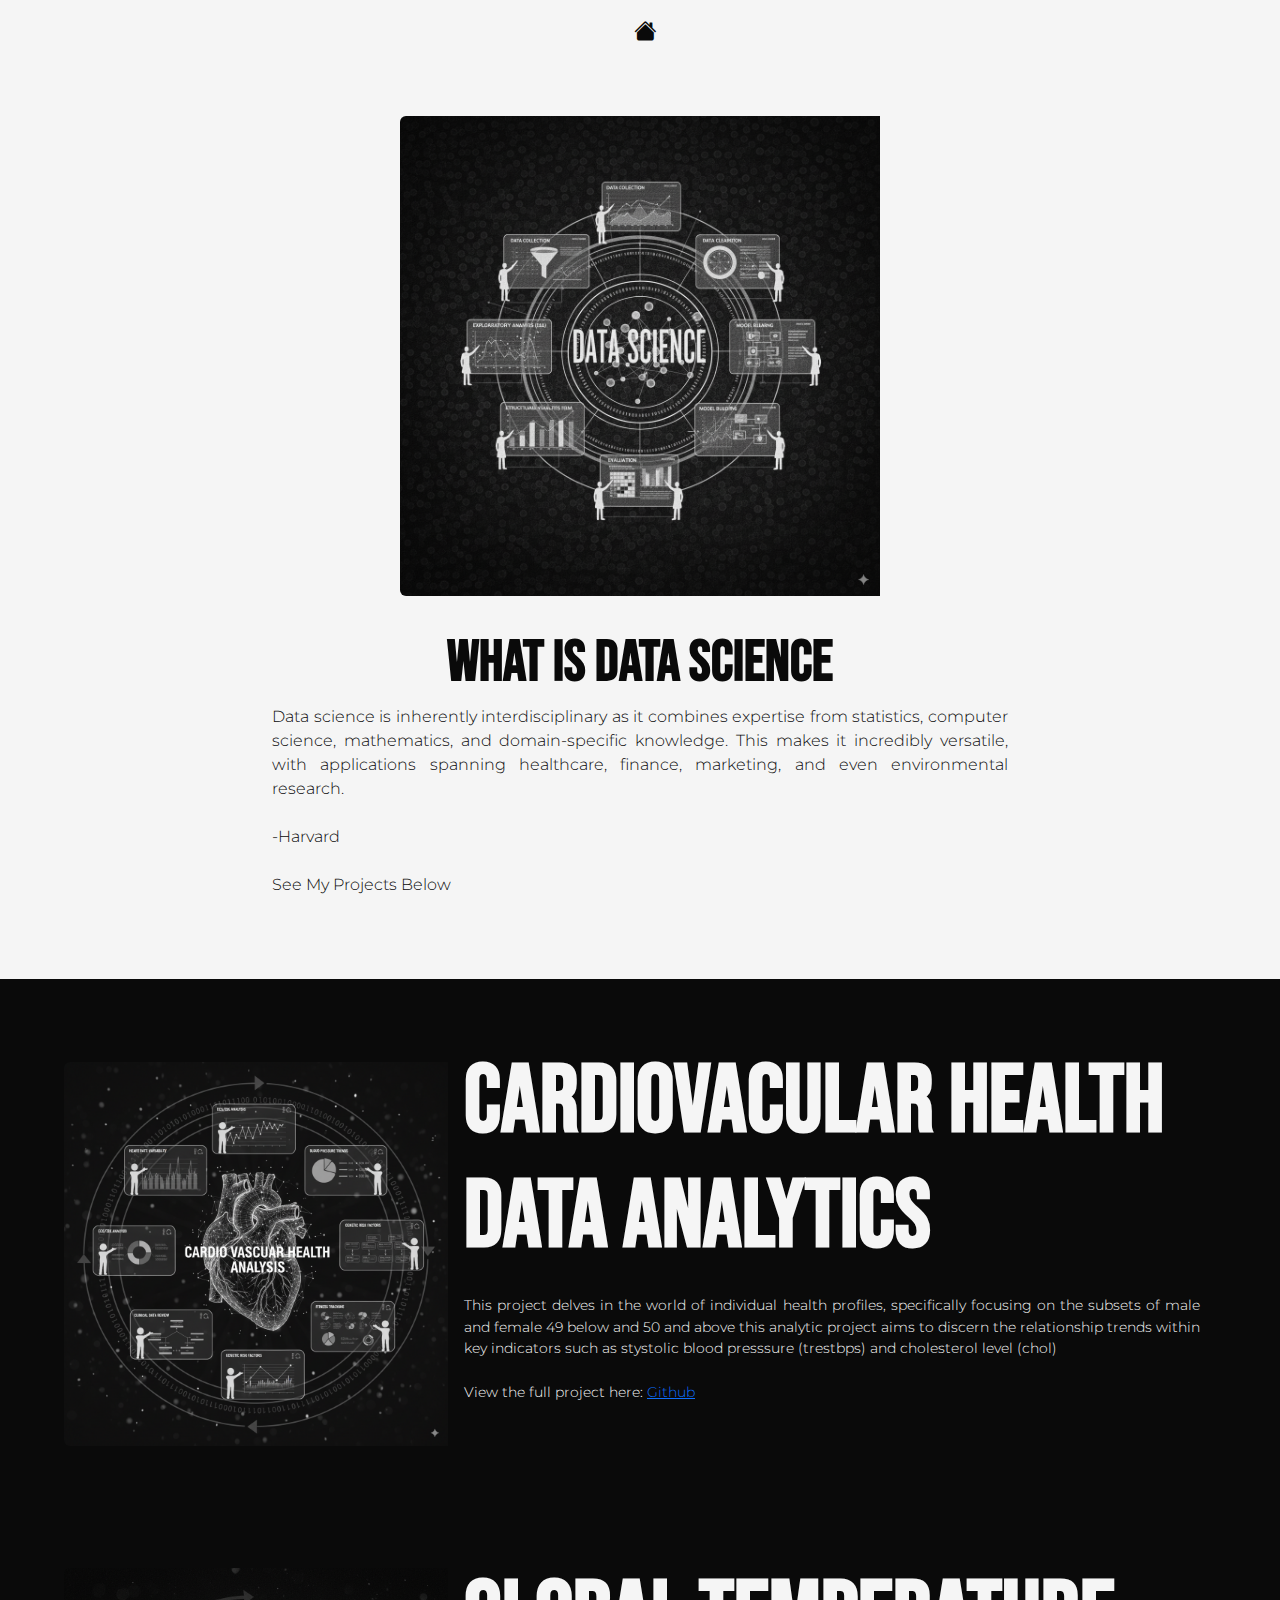
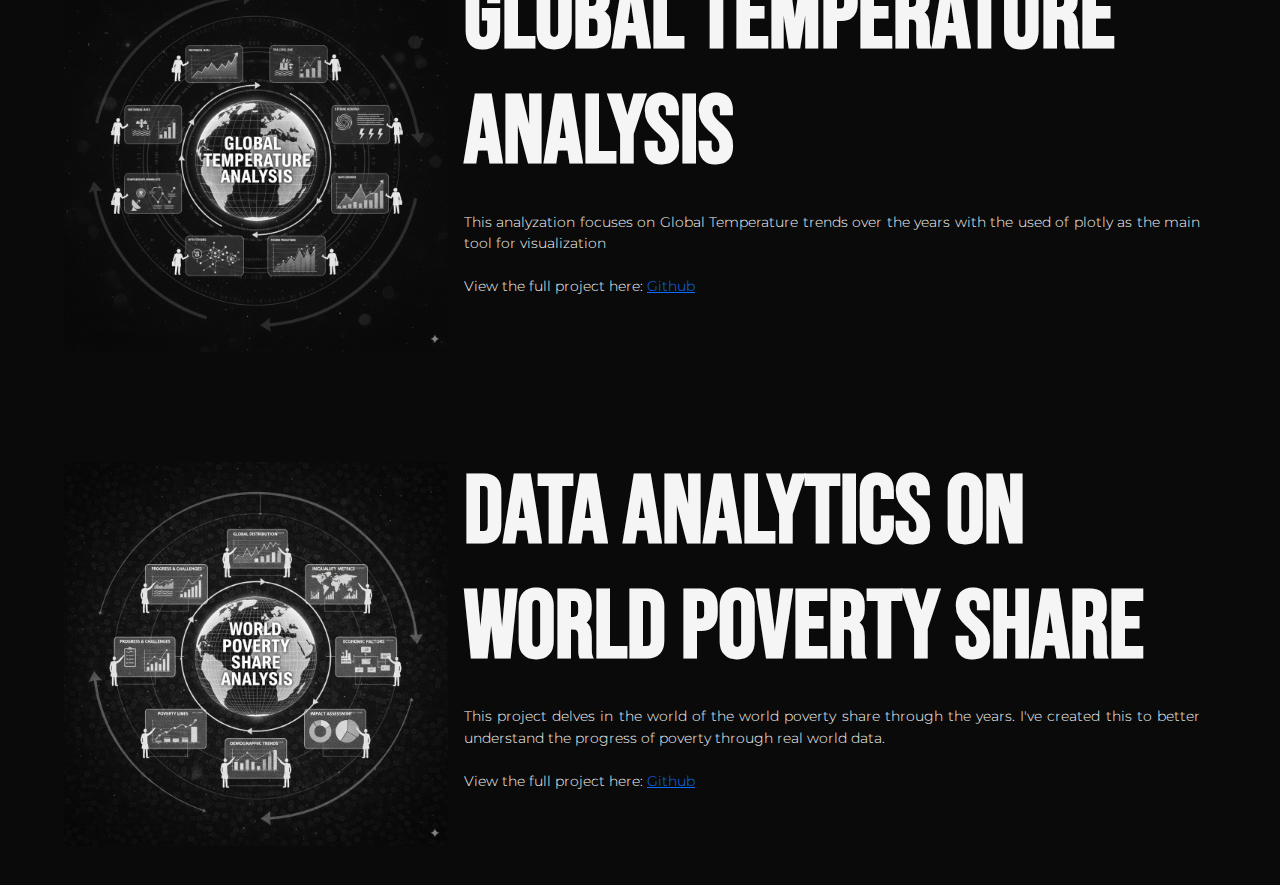
<file: datascience.html>
<!doctype html>
<html lang="en">
  <head>
    <!-- Required meta tags -->
    <meta charset="utf-8">
    <meta name="viewport" content="width=device-width, initial-scale=1">

    <!-- Bootstrap CSS -->
    <link href="https://cdn.jsdelivr.net/npm/bootstrap@5.3.3/dist/css/bootstrap.min.css" rel="stylesheet">
    <link rel="stylesheet" href="https://cdn.jsdelivr.net/npm/bootstrap-icons@1.11.3/font/bootstrap-icons.css">
    <link rel="stylesheet" href="style.css">
    <link href="https://fonts.googleapis.com/css2?family=Bebas+Neue&display=swap" rel="stylesheet">
    <link href="https://fonts.googleapis.com/css2?family=Montserrat:wght@400;500;600;700&display=swap" rel="stylesheet">
    <link href="https://fonts.googleapis.com/css2?family=Roboto:wght@400;500;700&display=swap" rel="stylesheet">
    <link href="https://fonts.googleapis.com/css2?family=Material+Symbols+Outlined" rel="stylesheet">
    <link rel="stylesheet" href="https://cdn.jsdelivr.net/npm/bootstrap-icons@1.13.1/font/bootstrap-icons.min.css">
    <title>Hello, world!</title>
  </head>

<body>
 <div class="scroll-container">
    <section id="Header-Section" class="Header-Section">
      <!-- <div class="robot-bg"></div> -->
      <nav class="navbar navbar-expand-lg bg-transparent navbar-light">
        <div class="container-fluid">

            <!-- Toggler Button -->
            <button class="navbar-toggler" type="button" data-bs-toggle="collapse" data-bs-target="#navbarNav"
              aria-controls="navbarNav" aria-expanded="false" aria-label="Toggle navigation">
              <span class="navbar-toggler-icon"></span>
            </button>

          <div class="collapse navbar-collapse" id="navbarNav">
            <ul class="navbar-nav mx-auto">
              <li class="nav-item">
                <a class="nav-link active" aria-current="page" href="index.html#machine-learning"><i class="bi bi-house-fill"></i></a>
              </li>
            </ul>
          </div>
        </div>
      </nav>

<!--Intro Card-->
<section id="Project-Intro-Card" class="Project-Intro-Section fade-section">
  <div class="card mb-3 Project-Intro-Card bg-transparent border-0 mx-auto">
    <div class="row g-0 flex-column">
      <!-- Left: Image -->
      <div class="col-lg-5 col-md-4 col-12 text-center mb-3">
        <img src="./images/Data Science v2.png" class="img-fluid Project-Intro-Card-Image rounded-start" alt="Card Image">
      </div>

      <!-- Right: Text -->
      <div class="col-md-8 col-12">
        <div class="card-body text-center text-md-start">
          <h5 class="card-title text-sm-center">What Is Data Science</h5>
          <p class="card-text">
          Data science is inherently interdisciplinary as it combines expertise from statistics, 
          computer science, mathematics, and domain-specific knowledge. This makes it incredibly versatile, 
          with applications spanning healthcare, finance, marketing, and even environmental research.
          <br><br>
          -Harvard
          <br><br>
          See My Projects Below
          </p>
        </div>
      </div>
    </div>
  </div>
</section>


<section id="Cardio-Vascular-Health-Data-Analytics" class="Machine-Learning-Section fade-section" style="background-color: #0a0a0a;">
  <div class="card mb-3 Machine-Learning-Card bg-transparent border-0 mx-auto">
    <div class="row g-0 flex-column flex-md-row ">
      <!-- Left: Image -->
      <div class="col-md-4 col-12 text-center mb-3 mb-md-0">
        <img src="./images/Cardio Vascular Health Analytics.png" class="img-fluid Machine-Learning-Image rounded-start" alt="Card Image">
      </div>

      <!-- Right: Text -->
      <div class="col-md-8 col-12">
        <div class="card-body text-center text-md-start">
          <h5 class="card-title title-white text-sm-start">Cardiovacular Health Data Analytics</h5>
          <p class="card-text text-is-white">
          This project delves in the world of individual health profiles, specifically focusing on the subsets of male and 
          female 49 below and 50 and above this analytic project aims to discern the relationship trends within key indicators 
          such as stystolic blood presssure (trestbps) and cholesterol level (chol)
          <br><br>
          View the full project here: <a href="https://github.com/Limondeeplearning/Cardiovacular-Health-Data-Analytics/blob/main/Heart_Disease.ipynb">Github</a>
          </p>
        </div>
      </div>
    </div>
  </div>
</section>

<section id="Global-Temperature-Analysis" class="Machine-Learning-Section fade-section" style="background-color: #0a0a0a;">
  <div class="card mb-3 Machine-Learning-Card bg-transparent border-0 mx-auto">
    <div class="row g-0 flex-column flex-md-row ">
      <!-- Left: Image -->
      <div class="col-md-4 col-12 text-center mb-3 mb-md-0">
        <img src="./images/Global Temperature Analysis.png" class="img-fluid Machine-Learning-Image rounded-start" alt="Card Image">
      </div>

      <!-- Right: Text -->
      <div class="col-md-8 col-12">
        <div class="card-body text-center text-md-start">
          <h5 class="card-title title-white text-sm-start">Global Temperature Analysis</h5>
          <p class="card-text text-is-white">
            This analyzation focuses on Global Temperature trends over the years with the used of plotly as the main tool for visualization
          <br><br>
          View the full project here: <a href="https://github.com/Limondeeplearning/Global-Temperature-Analysis/blob/main/GlobalTempAnalytics.ipynb">Github</a>
          </p>
        </div>
      </div>
    </div>
  </div>
</section>


<section id="World-Poverty-Share" class="Machine-Learning-Section fade-section" style="background-color: #0a0a0a;">
  <div class="card mb-3 Machine-Learning-Card bg-transparent border-0 mx-auto">
    <div class="row g-0 flex-column flex-md-row ">
      <!-- Left: Image -->
      <div class="col-md-4 col-12 text-center mb-3 mb-md-0">
        <img src="./images/World Poverty Share Analysis.png" class="img-fluid Machine-Learning-Image rounded-start" alt="Card Image">
      </div>

      <!-- Right: Text -->
      <div class="col-md-8 col-12">
        <div class="card-body text-center text-md-start">
          <h5 class="card-title title-white text-sm-start">Data Analytics on World Poverty Share</h5>
          <p class="card-text text-is-white">
          This project delves in the world of the world poverty share through the years. I've created this to better 
          understand the progress of poverty through real world data.
          <br><br>
          View the full project here: <a href="https://github.com/Limondeeplearning/Data-Analytics-on-World-Poverty-Share/blob/main/poverty-share-on-less-than-30-per-day.ipynb">Github</a>
          </p>
        </div>
      </div>
    </div>
  </div>
</section>
</div>

 <!-- Option 1: Bootstrap Bundle with Popper -->
<script src="https://cdn.jsdelivr.net/npm/bootstrap@5.3.3/dist/js/bootstrap.bundle.min.js"></script>
</body>
</html>
</file>
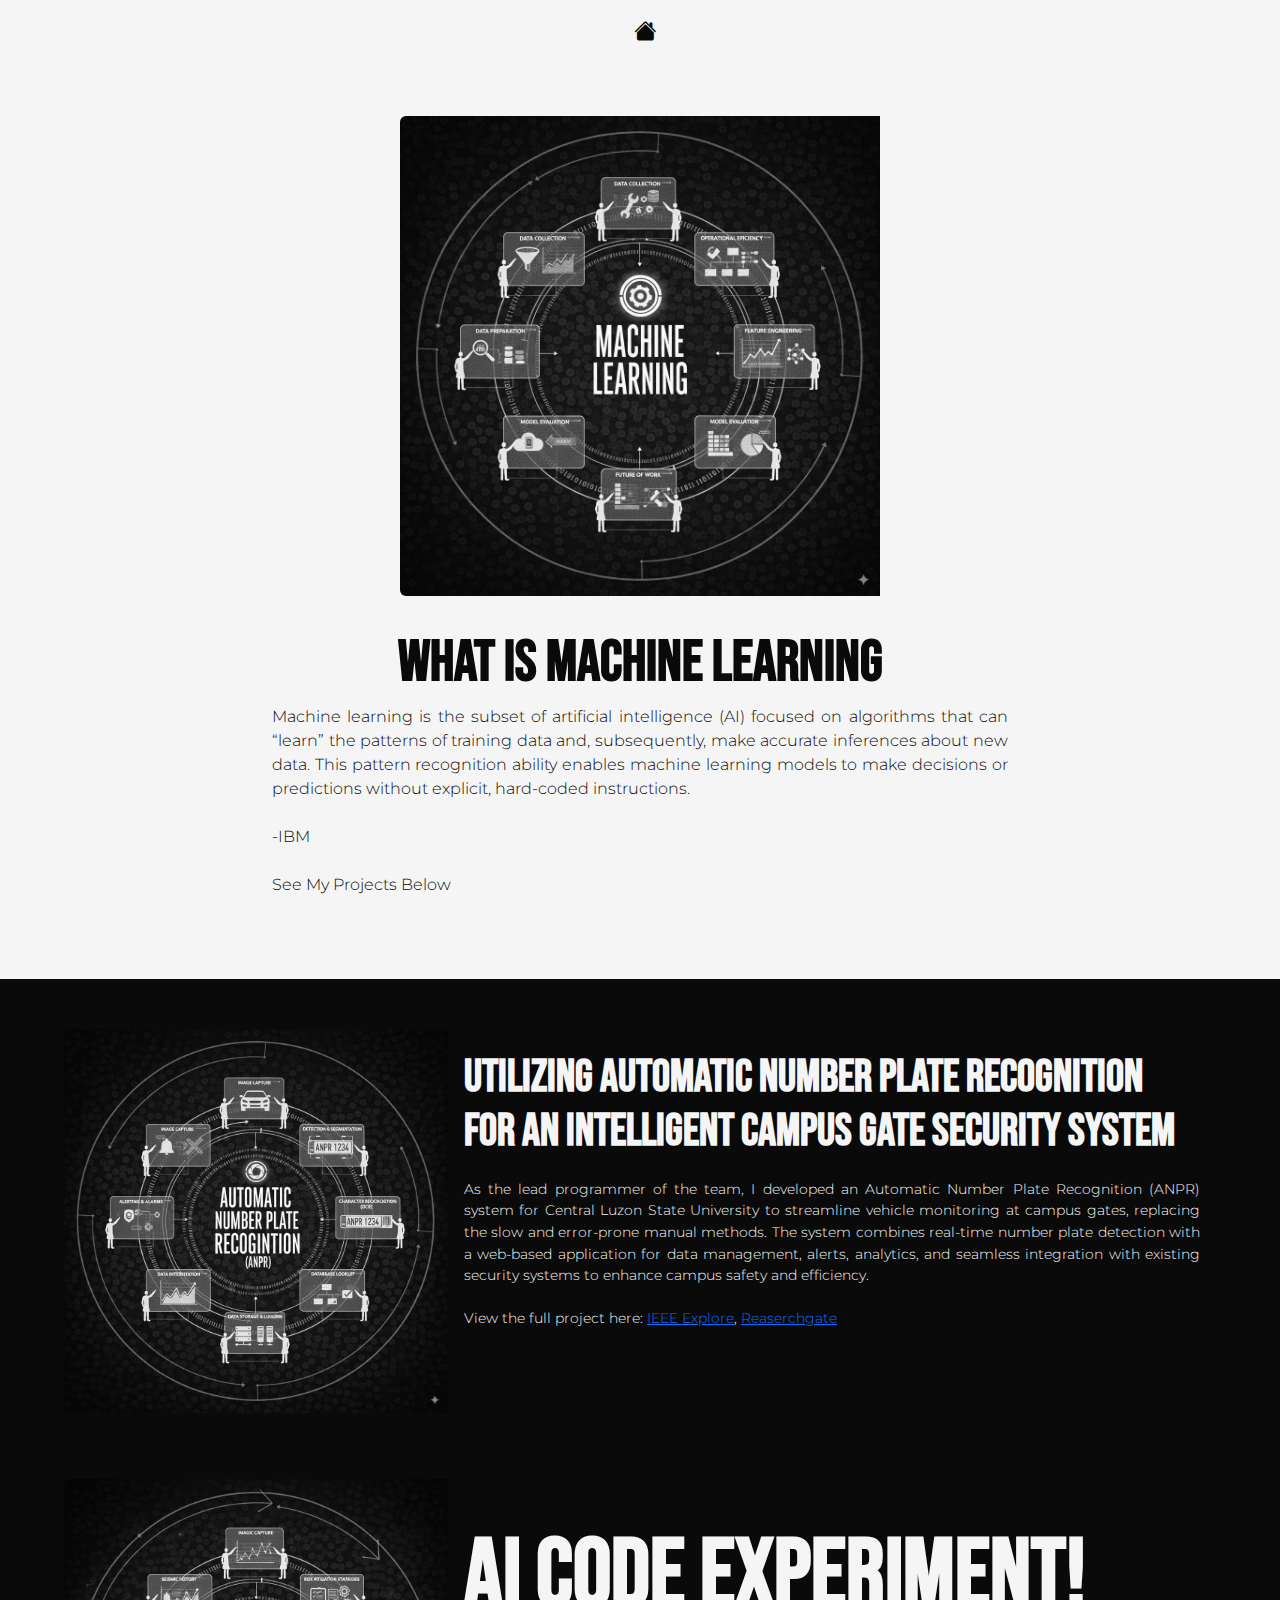
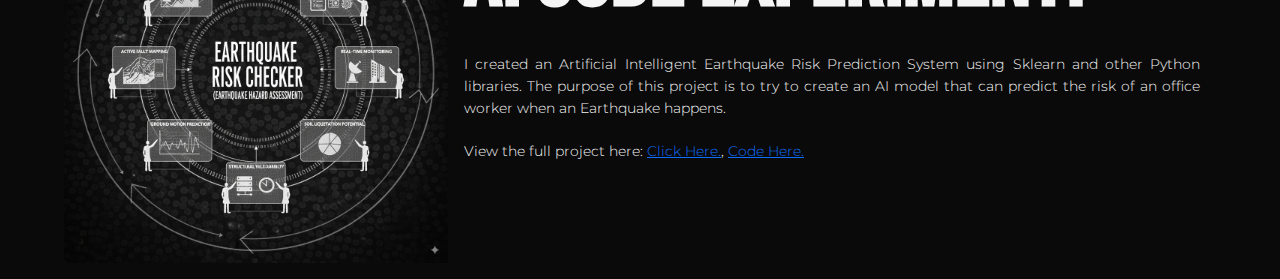
<file: machinelearning.html>
<!doctype html>
<html lang="en">
  <head>
    <!-- Required meta tags -->
    <meta charset="utf-8">
    <meta name="viewport" content="width=device-width, initial-scale=1">

    <!-- Bootstrap CSS -->
    <link href="https://cdn.jsdelivr.net/npm/bootstrap@5.3.3/dist/css/bootstrap.min.css" rel="stylesheet">
    <link rel="stylesheet" href="https://cdn.jsdelivr.net/npm/bootstrap-icons@1.11.3/font/bootstrap-icons.css">
    <link rel="stylesheet" href="style.css">
    <link href="https://fonts.googleapis.com/css2?family=Bebas+Neue&display=swap" rel="stylesheet">
    <link href="https://fonts.googleapis.com/css2?family=Montserrat:wght@400;500;600;700&display=swap" rel="stylesheet">
    <link href="https://fonts.googleapis.com/css2?family=Roboto:wght@400;500;700&display=swap" rel="stylesheet">
    <link href="https://fonts.googleapis.com/css2?family=Material+Symbols+Outlined" rel="stylesheet">
    <link rel="stylesheet" href="https://cdn.jsdelivr.net/npm/bootstrap-icons@1.13.1/font/bootstrap-icons.min.css">
    <title>Hello, world!</title>
  </head>

<body>
 <div class="scroll-container">
    <section id="Header-Section" class="Header-Section">
      <!-- <div class="robot-bg"></div> -->
      <nav class="navbar navbar-expand-lg bg-transparent navbar-light">
        <div class="container-fluid">

            <!-- Toggler Button -->
            <button class="navbar-toggler" type="button" data-bs-toggle="collapse" data-bs-target="#navbarNav"
              aria-controls="navbarNav" aria-expanded="false" aria-label="Toggle navigation">
              <span class="navbar-toggler-icon"></span>
            </button>

          <div class="collapse navbar-collapse" id="navbarNav">
            <ul class="navbar-nav me-auto mx-auto">
              <li class="nav-item">
                <a class="nav-link active" aria-current="page" href="index.html#machine-learning"><i class="bi bi-house-fill"></i></a>
              </li>
            </ul>
          </div>
        </div>
      </nav>

<!--Intro Card-->
<section id="Project-Intro-Card" class="Project-Intro-Section fade-section">
  <div class="card mb-3 Project-Intro-Card bg-transparent border-0 mx-auto">
    <div class="row g-0 flex-column">
      <!-- Left: Image -->
      <div class="col-lg-5 col-md-4 col-12 text-center mb-3">
        <img src="./images/Machine Learning v3.png" class="img-fluid Project-Intro-Card-Image rounded-start" alt="Card Image">
      </div>

      <!-- Right: Text -->
      <div class="col-md-8 col-12">
        <div class="card-body text-center text-md-start">
          <h5 class="card-title text-sm-center">What Is Machine Learning</h5>
          <p class="card-text">
          Machine learning is the subset of artificial intelligence (AI) focused on algorithms that can “learn” the 
          patterns of training data and, subsequently, make accurate inferences about new data. This pattern recognition 
          ability enables machine learning models to make decisions or predictions without explicit, hard-coded instructions.
          <br><br>
          -IBM
          <br><br>
          See My Projects Below
          </p>
        </div>
      </div>
    </div>
  </div>
</section>

<section id="Automatic-Number-Plate" class="Machine-Learning-Section fade-section" style="background-color: #0a0a0a;">
  <div class="card mb-3 Machine-Learning-Card bg-transparent border-0 mx-auto">
    <div class="row g-0 flex-column flex-md-row ">
      <!-- Left: Image -->
      <div class="col-md-4 col-12 text-center mb-3 mb-md-0">
        <img src="./images/Automatic Number Plate Recognition.png" class="img-fluid Machine-Learning-Image rounded-start" alt="Card Image">
      </div>

      <!-- Right: Text -->
      <div class="col-md-8 col-12">
        <div class="card-body text-center text-md-start">
          <h5 class="card-title title-white-long text-sm-start">Utilizing Automatic Number Plate Recognition for an
             Intelligent Campus Gate Security System</h5>
          <p class="card-text text-is-white">
          As the lead programmer of the team, I developed an Automatic Number Plate Recognition (ANPR) system for Central Luzon State University to 
          streamline vehicle monitoring at campus gates, replacing the slow and error-prone manual methods. 
          The system combines real-time number plate detection with a web-based application for data management, 
          alerts, analytics, and seamless integration with existing security systems to enhance campus safety and efficiency.
          <br><br>
          View the full project here: <a href="https://ieeexplore.ieee.org/abstract/document/10667725">IEEE Explore</a>,
          <a href="https://www.researchgate.net/publication/384003555_Utilizing_Automatic_Number_Plate_Recognition_for_an_Intelligent_Campus_Gate_Security_System">Reaserchgate</a> 
          </p>
        </div>
      </div>
    </div>
  </div>
</section>

<section id="AI Experiment" class="Machine-Learning-Section fade-section" style="background-color: #0a0a0a;">
  <div class="card mb-3 Machine-Learning-Card bg-transparent border-0 mx-auto">
    <div class="row g-0 flex-column flex-md-row ">
      <!-- Left: Image -->
      <div class="col-md-4 col-12 text-center mb-3 mb-md-0">
        <img src="./images/Earthquake Risk Checker.png" class="img-fluid Machine-Learning-Image rounded-start" alt="Card Image">
      </div>

      <!-- Right: Text -->
      <div class="col-md-8 col-12">
        <div class="card-body text-center text-md-start">
          <h5 class="card-title title-white  text-sm-start">AI Code Experiment!</h5>
          <p class="card-text text-is-white">
          I created an Artificial Intelligent Earthquake Risk Prediction System using Sklearn and other Python libraries.
          The purpose of this project is to try to create an AI model that can predict the risk of an office worker when an Earthquake happens.
          <br><br>
          View the full project here: <a href="https://www.facebook.com/share/v/1JWGz861XY/">Click Here.</a>, <a href="https://github.com/Limondeeplearning/Earth_Risk_Prediction_AI_Model">Code Here.</a> 
          </p>
        </div>
      </div>
    </div>
  </div>
</section>
</div>
 <!-- Option 1: Bootstrap Bundle with Popper -->
<script src="https://cdn.jsdelivr.net/npm/bootstrap@5.3.3/dist/js/bootstrap.bundle.min.js"></script>
</body>
</html>
</file>
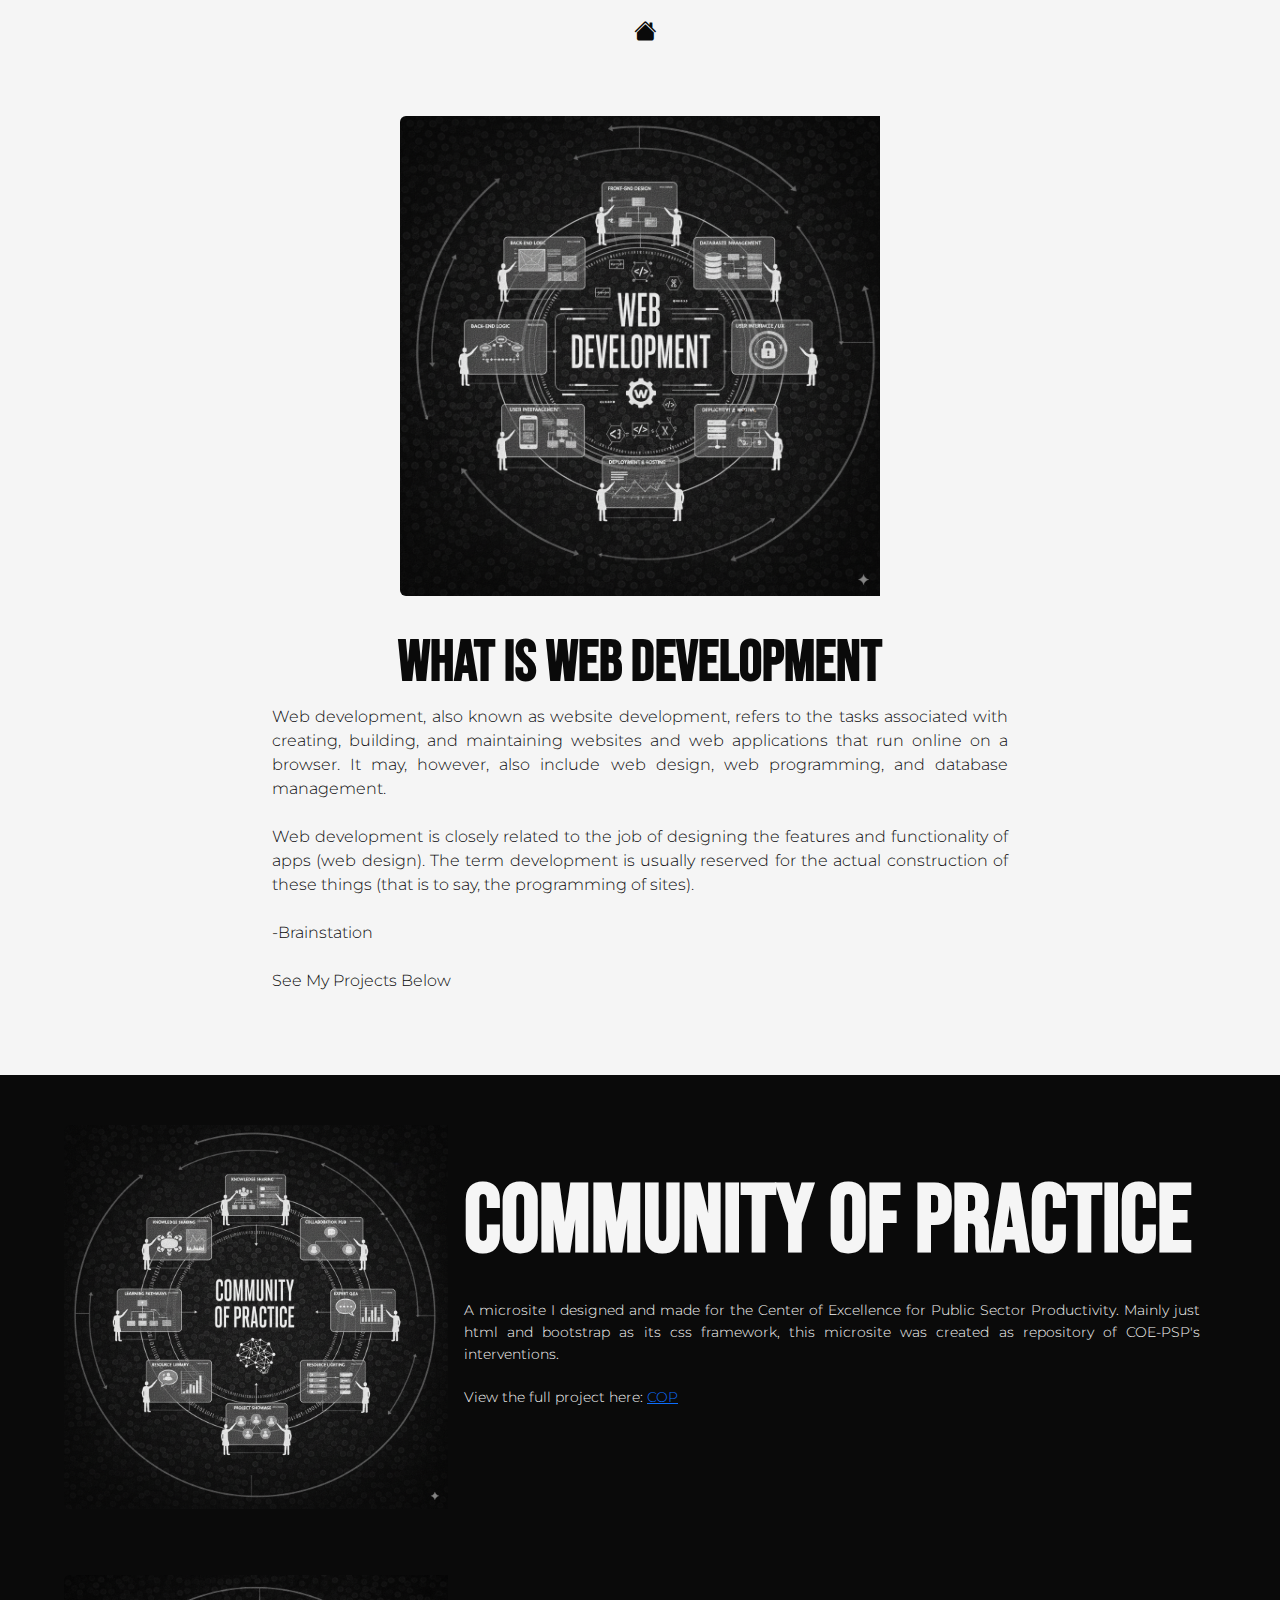
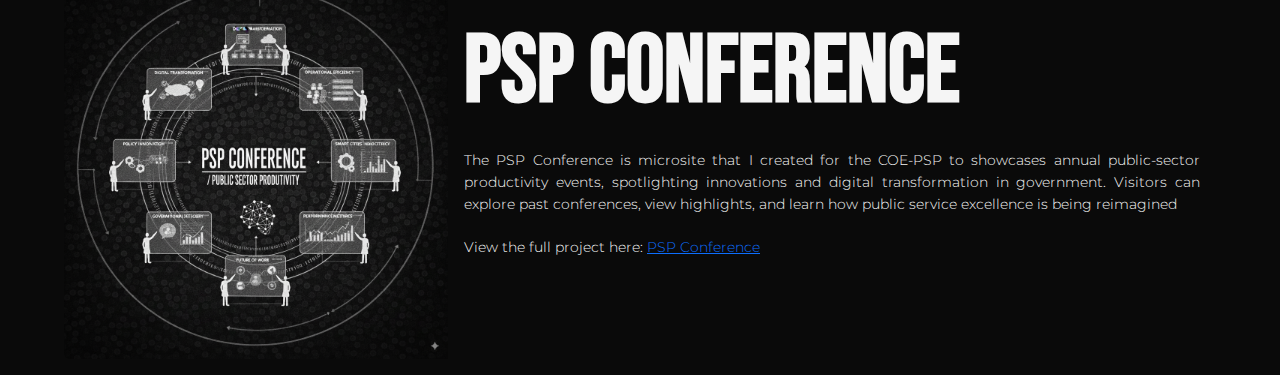
<file: webdevelopment.html>
<!doctype html>
<html lang="en">
  <head>
    <!-- Required meta tags -->
    <meta charset="utf-8">
    <meta name="viewport" content="width=device-width, initial-scale=1">

    <!-- Bootstrap CSS -->
    <link href="https://cdn.jsdelivr.net/npm/bootstrap@5.3.3/dist/css/bootstrap.min.css" rel="stylesheet">
    <link rel="stylesheet" href="https://cdn.jsdelivr.net/npm/bootstrap-icons@1.11.3/font/bootstrap-icons.css">
    <link rel="stylesheet" href="style.css">
    <link href="https://fonts.googleapis.com/css2?family=Bebas+Neue&display=swap" rel="stylesheet">
    <link href="https://fonts.googleapis.com/css2?family=Montserrat:wght@400;500;600;700&display=swap" rel="stylesheet">
    <link href="https://fonts.googleapis.com/css2?family=Roboto:wght@400;500;700&display=swap" rel="stylesheet">
    <link href="https://fonts.googleapis.com/css2?family=Material+Symbols+Outlined" rel="stylesheet">
    <link rel="stylesheet" href="https://cdn.jsdelivr.net/npm/bootstrap-icons@1.13.1/font/bootstrap-icons.min.css">
    <title>Hello, world!</title>
  </head>
<body>
    
    <div class="scroll-container">
    <section id="Header-Section" class="Header-Section">
      <!-- <div class="robot-bg"></div> -->
      <nav class="navbar navbar-expand-lg bg-transparent navbar-light">
        <div class="container-fluid">

            <!-- Toggler Button -->
            <button class="navbar-toggler" type="button" data-bs-toggle="collapse" data-bs-target="#navbarNav"
              aria-controls="navbarNav" aria-expanded="false" aria-label="Toggle navigation">
              <span class="navbar-toggler-icon"></span>
            </button>

          <div class="collapse navbar-collapse" id="navbarNav">
            <ul class="navbar-nav mx-auto">
              <li class="nav-item">
                <a class="nav-link active" aria-current="page" href="index.html#machine-learning"><i class="bi bi-house-fill"></i></a>
              </li>
            </ul>
          </div>
        </div>
      </nav>

 <!--Intro Card-->
<section id="Project-Intro-Card" class="Project-Intro-Section fade-section">
  <div class="card mb-3 Project-Intro-Card bg-transparent border-0 mx-auto">
    <div class="row g-0 flex-column">
      <!-- Left: Image -->
      <div class="col-lg-5 col-md-4 col-12 text-center mb-3">
        <img src="./images/Web Development v2.png" class="img-fluid Project-Intro-Card-Image rounded-start" alt="Card Image">
      </div>

      <!-- Right: Text -->
      <div class="col-md-8 col-12">
        <div class="card-body text-center text-md-start">
          <h5 class="card-title text-sm-center">What Is Web Development</h5>
          <p class="card-text">
         Web development, also known as website development, refers to the tasks associated with creating, building, 
         and maintaining websites and web applications that run online on a browser. It may, however, also include web
          design, web programming, and database management.
        <br><br>
         Web development is closely related to the job of designing the features and functionality of apps 
         (web design). The term development is usually reserved for the actual construction of these things 
         (that is to say, the programming of sites).
          <br><br>
          -Brainstation
          <br><br>
          See My Projects Below
          </p>
        </div>
      </div>
    </div>
  </div>
</section>

<section id="Community-of-Practice-Section" class="Machine-Learning-Section fade-section" style="background-color: #0a0a0a;">
  <div class="card mb-3 Machine-Learning-Card bg-transparent border-0 mx-auto">
    <div class="row g-0 flex-column flex-md-row ">
      <!-- Left: Image -->
      <div class="col-md-4 col-12 text-center mb-3 mb-md-0">
        <img src="./images/Community of Practice.png" class="img-fluid Machine-Learning-Image rounded-start" alt="Card Image">
      </div>

      <!-- Right: Text -->
      <div class="col-md-8 col-12">
        <div class="card-body text-center text-md-start">
          <h5 class="card-title title-white text-sm-start">Community of Practice</h5>
          <p class="card-text text-is-white">
          A microsite I designed and made for the Center of Excellence for Public Sector Productivity. 
          Mainly just html and bootstrap as its css framework, this microsite was created as repository 
          of COE-PSP's interventions.
          <br><br>
          View the full project here: <a href="https://cop.dap.edu.ph/index.html">COP</a>
          </p>
        </div>
      </div>
    </div>
  </div>
</section>


<section id="PSP-Conference-Section" class="Machine-Learning-Section fade-section" style="background-color: #0a0a0a;">
  <div class="card mb-3 Machine-Learning-Card bg-transparent border-0 mx-auto">
    <div class="row g-0 flex-column flex-md-row ">
      <!-- Left: Image -->
      <div class="col-md-4 col-12 text-center mb-3 mb-md-0">
        <img src="./images/PSP Conference.png" class="img-fluid Machine-Learning-Image rounded-start" alt="Card Image">
      </div>

      <!-- Right: Text -->
      <div class="col-md-8 col-12">
        <div class="card-body text-center text-md-start">
          <h5 class="card-title title-white text-sm-start">PSP Conference</h5>
          <p class="card-text text-is-white">
          The PSP Conference is microsite that I created for the COE-PSP to showcases annual public-sector productivity events, 
          spotlighting innovations and digital transformation in government. Visitors can explore past conferences, 
          view highlights, and learn how public service excellence is being reimagined
          <br><br>
          View the full project here: <a href="https://psp-conference.dap.edu.ph">PSP Conference</a>
          </p>
        </div>
      </div>
    </div>
  </div>
</section>

</div>



  <!-- Option 1: Bootstrap Bundle with Popper -->
<script src="https://cdn.jsdelivr.net/npm/bootstrap@5.3.3/dist/js/bootstrap.bundle.min.js"></script>
</body>
</html>
</file>
<file: style.css>
html {
    scroll-behavior: auto;
  }
  /* Header Section */
  .Header-Section {
    position: relative;
    overflow: hidden;
    background-color: #f5f5f5;
    background-size: contain;
    min-height: 100vh;
  }

  /* Navbar */
  .navbar .nav-item .nav-link {
    font-family: 'Bebas Neue', sans-serif;
    font-size: 1.4rem;
    margin-left: 10px;
    font-weight: 800;
    color: #0a0a0a;
  }

  .navbar .nav-item .nav-link:hover {
    color: #999;
  }

  .navbar .nav-item .nav-link.active {
    color: #0a0a0a;
  }

  .navbar .nav-item .nav-link.active:hover {
    color: #bfbfbf;
  }



  /* Profile Image Card */
  .profile-image-card {
    max-width: 100%;
    max-height: 550px;
    background-color: transparent;
    border-radius: 15px;
    margin-left: 60px;
  }

  .profile-image-card:hover {
    transform: translateY(-10px);
  }

  /* Profile Text Card */
  .profile-text-card {
    max-height: 420px;
    margin: 0 auto;
    text-align: center;
  }

  /* Title Text */
  .profile-card-title {
    font-family: 'Bebas Neue', sans-serif;
    font-size: clamp(3.5rem, 10.5vw, 12rem); /* Scales font size */
    font-weight: 700;
    color: #0a0a0a;
  }

  /* Subtitle Text */
  .profile-card-text {
    font-family: 'Montserrat', sans-serif;
    font-size: 1rem;
    font-weight: 700;
    color: #444444;
  }

  /* Horizontal List Card */
  .profile-list-card {
    max-width: 1980px;
    position: relative;
    background: transparent;
    text-align: center;
  }

  .profile-card-text-info-list li {
    font-family: 'Bebas Neue', sans-serif;
    font-size: clamp(0.8rem, 1vw, 1.1rem);
    font-weight: 700;
    color: #444444;
    display: inline-flex;
    align-items: center;
    gap: 4px;
    margin: 10px;
  }

  /* Material Icons */
  .material-symbols-outlined {
    vertical-align: middle;
    font-size: 22px !important;
    color: #444444;
  }

  .profile-list-card:hover .material-symbols-outlined {
    color: #0a0a0a;
  }

  fade-section {
    opacity: 0;
    transform: translateY(100px);
    transition: opacity 1s ease-out, transform 0.8s ease-out;
  }

  .fade-section.show {
    opacity: 1;
    transform: translateY(0);
  }

  /* Next Section */
  .About-Me-Section {
    position: relative;
    overflow: hidden;
    background-color: #0a0a0a;
    background-size: contain;
    min-height: 100vh;
  }

  .About-Me-Card{
    align-items: center;
    margin-top: 120px;  
  }

  .About-Me-Image:hover {
    transform: translateY(-10px);
    box-shadow: 0 12px 24px rgba(0, 0, 0, 0.2);
  }

  .About-Me-Card .row {
    align-items: center; /* vertically center the text */
    max-width: 90%;
  }

  .About-Me-Card .card-body{
    margin-bottom: 95px;
  }

  .About-Me-Card .card-title{
    font-family: 'Bebas Neue', sans-serif;
    font-size: clamp(3.5rem, 10.5vw, 12rem); /* Scales font size */
    font-weight: 700;
    color: #f5f5f5;
  }

  .About-Me-Card .card-text{
    font-family: 'Montserrat', sans-serif;
    font-size: .8rem;
    font-weight: 400;
    color: #f5f5f5;
    text-align: justify;
    text-justify: inter-word;
    max-width: 80%;
  }


  .About-Me-Icons li {
    font-size: 1.5rem;
    margin: 0 25px;
    color: #f5f5f5;
  }

  .About-Me-Icons li:hover {
    color: red;
  }

    /* Next Section */
  .Projects-Section {
    position: relative;
    overflow: hidden;
    background-color: #f5f5f5;
    background-size: contain;
    min-height: 100vh;
  }

    /* Title Text */
  .Projects-card-title {
    font-family: 'Bebas Neue', sans-serif;
    font-size: clamp(45rem, 7.5vw, 3rem); /* Scales font size */
    text-align: center;
    letter-spacing: 1.5px;
    font-weight: 700;
    color: #0a0a0a;
  }

  .big-card {
    min-height: 400px;
    transition: transform 0.3s ease, box-shadow 0.3s ease;
    cursor: pointer;
    background-color: transparent;
  }

  .big-card .card-body h5 {
    font-family: 'Bebas Neue', sans-serif;
    font-size: clamp(2.5rem, 1vw, 4rem); /* Scales font size */
    font-weight: 700;
    color: #0a0a0a;
  }

  .big-card .card-body p {
    font-family: 'Montserrat', sans-serif;
    font-size: clamp(.9rem, 1vw, 4rem); 
    font-weight: 400;
    color: #444444;
  }

  .big-card:hover {
    transform: translateY(-10px);
    box-shadow: 0 12px 24px rgba(0, 0, 0, 0.2);
  }

  .small-card-1 {
    min-height: 490px;
    max-width: 100%;
    transition: transform 0.3s ease, box-shadow 0.3s ease;
    cursor: pointer;
  }

  .small-card-1 img{
    object-fit: cover;
    min-height: 325px;
    max-width: 100%;
    transition: transform 0.3s ease, box-shadow 0.3s ease;
    cursor: pointer;
  }

  .small-card-1 .card-body h5 {
    font-family: 'Bebas Neue', sans-serif;
    font-size: clamp(2rem, 1vw, 4rem); /* Scales font size */
    font-weight: 700;
    color: #0a0a0a;
  }

  .small-card-1 .card-body p {
    font-family: 'Montserrat', sans-serif;
    font-size: clamp(.9rem, .6vw, 4rem);
    font-weight: 400;
    color: #444444;
  }

  .small-card-1:hover {
    transform: translateY(-10px);
    box-shadow: 0 12px 24px rgba(0, 0, 0, 0.2);
  }

  .small-card-2 {
    min-height: 490px;
    transition: transform 0.3s ease, box-shadow 0.3s ease;
    cursor: pointer;
  }

  .small-card-2 img {
    object-fit: cover;
    min-height: 325px;
    width: 100%;
  }

   .small-card-2 .card-body h5 {
    font-family: 'Bebas Neue', sans-serif;
    font-size: clamp(2rem, 1vw, 4rem);
    font-weight: 700;
    color: #0a0a0a;
  }

  .small-card-2 .card-body p {
    font-family: 'Montserrat', sans-serif;
    font-size: clamp(.9rem, .6vw, 4rem);
    font-weight: 400;
    color: #444444;
  }

  .small-card-2:hover {
    transform: translateY(-10px);
    box-shadow: 0 12px 24px rgba(0, 0, 0, 0.2);
  }

  .Projects-Section .projects-bottom-text {
    margin-top: 80px;
    font-family: 'Montserrat', sans-serif;
    font-size: clamp(1rem, 1.4vw, 7rem);
    font-weight: 400;
    color: #444444;
  }

  /*Project Intro Card*/
   /* Still Part of the Project Section */
.Project-Intro-Section {
    position: relative;
    overflow: hidden;
    background-color: #f5f5f5;
    background-size: contain;
    min-height: 100vh;
  }

  .Project-Intro-Card{
    align-items: center;
    margin-top: 50px;  
  }

  .Project-Intro-Card-Image{
    align-items: center;
   
  }

  .Project-Intro-Card-Image:hover {
    transform: translateY(-10px);
    box-shadow: 0 12px 24px rgba(0, 0, 0, 0.2);
  }

  .Project-Intro-Card .row {
    align-items: center; /* vertically center the text */
    max-width: 90%;
  }

  .Project-Intro-Card .card-title{
    font-family: 'Bebas Neue', sans-serif;
    font-size: clamp(2.5rem, 4.5vw, 10rem); /* Scales font size */
    font-weight: 700;
    color: #0a0a0a; 
  }

  .Project-Intro-Card .card-text{
    font-family: 'Montserrat', sans-serif;
    font-size: 1rem;
    font-weight: 300;
    color: #0a0a0a;
    text-align: justify;
    text-justify: inter-word;
    max-width: 100%;
    margin-bottom: 50px;
  }

  /* Still Part of the Project Section */
.Machine-Learning-Section {
    position: relative;
    overflow: hidden;
    background-color: #f5f5f5;
    background-size: contain;
    min-height: 50vh;
  }

  .Machine-Learning-Card{
    align-items: center;
    margin-top: 50px;  
  }

  .Machine-Learning-Image:hover {
    transform: translateY(-10px);
    box-shadow: 0 12px 24px rgba(0, 0, 0, 0.2);
  }

  .Machine-Learning-Card .row {
    align-items: center; /* vertically center the text */
    max-width: 90%;
  }

  .Machine-Learning-Card .card-title{
    font-family: 'Bebas Neue', sans-serif;
    font-size: clamp(2.5rem, 4.5vw, 10rem); /* Scales font size */
    font-weight: 700;
    color: #0a0a0a;
    
  }

  .Machine-Learning-Card .card-text{
    font-family: 'Montserrat', sans-serif;
    font-size: .9rem;
    font-weight: 300;
    color: #0a0a0a;
    text-align: justify;
    text-justify: inter-word;
    max-width: 100%;
  }

  .Machine-Learning-Card .title-white{
    font-family: 'Bebas Neue', sans-serif;
    font-size: clamp(2.5rem, 7.5vw, 10rem); /* Scales font size */
    font-weight: 700;
    color: #f5f5f5;
  }

   .Machine-Learning-Card .title-white-long{
    font-family: 'Bebas Neue', sans-serif;
    font-size: clamp(2.5rem, 3.5vw, 10rem); /* Scales font size */
    font-weight: 700;
    color: #f5f5f5;
  }

  .Machine-Learning-Card .text-is-white{
    font-family: 'Montserrat', sans-serif;
    font-size: .9rem;
    font-weight: 300;
    text-align: justify;
    text-justify: inter-word;
    color: #f5f5f5;
    max-width: 100%;
    margin-top: 20px;
    margin-bottom: 60px ;
  }

 .Machine-Learning-Card .title-black{
    font-family: 'Bebas Neue', sans-serif;
    font-size: clamp(2.5rem, 7.5vw, 10rem); /* Scales font size */
    font-weight: 700;
    color: #0a0a0a;
  }

  .Machine-Learning-Card .text-is-black{
    font-family: 'Montserrat', sans-serif;
    font-size: .9rem;
    font-weight: 300;
    text-align: justify;
    text-justify: inter-word;
    color: #0a0a0a;
    max-width: 100%;

  }

  .Machine-Learing-Icons li {
    font-size: 1.5rem;
    margin: 0 25px;
    color: #0a0a0a;
  }

  .Machine-Learning-Icons li:hover {
    color: red;
  }

  .floating-btn {
    position: fixed;
    bottom: 20px;
    right: 20px;
    z-index: 9999;
    display: flex;
    flex-direction: column;
    align-items: flex-end;
  }

  .floating-btn .btn {
    width: 55px;
    height: 55px;
    display: flex;
    align-items: center;
    justify-content: center;
    border-radius: 50%;
    box-shadow: 0 4px 8px rgba(0, 0, 0, 0.3);
  }

  .popup-menu {
    position: absolute;
    bottom: 70px;
    right: 0;
    background-color: #f5f5f5;
    border-radius: 8px;
    box-shadow: 0 4px 12px rgba(0, 0, 0, 0.2);
    padding: 10px 0;
    width: 180px;
    transition: all 0.3s ease;
  }

  .popup-menu a {
    display: block;
    padding: 8px 0;
    text-decoration: none;
    margin-left: 20px;
    color: #333;
    font-weight: 300;
    font-family: 'Bebas Neue', sans-serif;
  }

  .popup-menu a:hover {
    background: #f1f1f1;
  }

  /* Responsive Fixes */
  @media (max-width: 1024px) {

      /* Header Section */
    .Header-Section {
      position: relative;
      overflow: hidden;
      background-color: #f5f5f5;
      background-size: contain;
      min-height: 50vh;
    }

    .profile-card-title {
      font-size: 6rem;
    }


    .profile-text-card {
      max-height: 300px;
      text-align: center;
      padding: 10px;
    }

    .profile-image-card img {
      width: 100%;
      height: auto;
    }

    .profile-list-card ul {
      display: flex;
      flex-wrap: wrap;
      justify-content: center;
      gap: 10px;
      padding: 0;
    }

    .profile-list-card li {
      margin: 0;
    }

  .Projects-card-title {
    font-family: 'Bebas Neue', sans-serif;
    font-size: clamp(20.5rem, 7.5vw, 3rem); /* Scales font size */
    letter-spacing: 1.5px;
    font-weight: 700;
    color: #0a0a0a;
    margin-bottom: 45px;
  }

    .floating-btn {
    position: fixed;
    bottom: 20px;
    right: 20px;
    z-index: 9999;
    display: flex;
    flex-direction: column;
    align-items: flex-end;
  }

  .floating-btn .btn {
    width: 55px;
    height: 55px;
    display: flex;
    align-items: center;
    justify-content: center;
    border-radius: 50%;
    box-shadow: 0 4px 8px rgba(0, 0, 0, 0.3);
  }

  .popup-menu {
    position: absolute;
    bottom: 70px;
    right: 0;
    background-color: #f5f5f5;
    border-radius: 8px;
    box-shadow: 0 4px 12px rgba(0, 0, 0, 0.2);
    padding: 10px 0;
    width: 180px;
    transition: all 0.3s ease;
  }

  .popup-menu a {
    display: block;
    padding: 8px 0;
    text-decoration: none;
    margin-left: 20px;
    color: #333;
    font-weight: 300;
    font-family: 'Bebas Neue', sans-serif;
  }

  .popup-menu a:hover {
    background: #f1f1f1;
  }





  }

  /* Responsive Fixes */
  @media (max-width: 766px) {

      /* Header Section */
    .Header-Section {
      position: relative;
      overflow: hidden;
      background-color: #f5f5f5;
      background-size: contain;
      min-height: 50vh;
    }

    .profile-card-title {
      font-size: 6rem;
    }

    .profile-text-card {
      max-height: 300px;
      text-align: center;
      padding: 10px;
    }

    .profile-image-card img {
      width: 100%;
      height: auto;
    }

    .profile-list-card ul {
      display: flex;
      flex-wrap: wrap;
      justify-content: center;
      gap: 10px;
      padding: 0;
    }

    .profile-list-card li {
      margin: 0;
    }

 .About-Me-Card {
    margin: 20px auto;
    padding: 15px;
    text-align: center;
  }

  .About-Me-Icons li {
    margin: 0 10px;
    font-size: 1.2rem;
  }

  .About-Me-Card .card-text {
    font-size: 0.8rem;
    max-width: 100%;
  }

  .project-card {
    width: 250px;
  }

  .Projects-card-title {
    font-family: 'Bebas Neue', sans-serif;
    font-size: clamp(15.5rem, 7.5vw, 3rem); /* Scales font size */
    letter-spacing: 1.5px;
    font-weight: 700;
    color: #0a0a0a;
    margin-bottom: 45px;
  }

  .carousel-inner {
    gap: 10px;
  }


  .floating-btn {
    position: fixed;
    bottom: 20px;
    right: 20px;
    z-index: 9999;
    display: flex;
    flex-direction: column;
    align-items: flex-end;
  }

  .floating-btn .btn {
    width: 55px;
    height: 55px;
    display: flex;
    align-items: center;
    justify-content: center;
    border-radius: 50%;
    box-shadow: 0 4px 8px rgba(0, 0, 0, 0.3);
  }

  .popup-menu {
    position: absolute;
    bottom: 70px;
    right: 0;
    background-color: #f5f5f5;
    border-radius: 8px;
    box-shadow: 0 4px 12px rgba(0, 0, 0, 0.2);
    padding: 10px 0;
    width: 180px;
    transition: all 0.3s ease;
  }

  .popup-menu a {
    display: block;
    padding: 8px 0;
    text-decoration: none;
    margin-left: 20px;
    color: #333;
    font-weight: 300;
    font-family: 'Bebas Neue', sans-serif;
  }

  .popup-menu a:hover {
    background: #f1f1f1;
  }



  }

  /* Responsive Fixes */
  @media (max-width: 572px) {

      /* Header Section */
    .Header-Section {
      position: relative;
      overflow: hidden;
      background-color: #f5f5f5;
      background-size: contain;
      min-height: 50vh;
    }

    .profile-card-title {
      font-size: 4.5rem;
    }

    .profile-text-card {
      max-height: 230px;
      text-align: center;
      padding: 10px;
    }

    .profile-image-card img {
      width: 100%;
      height: auto;
    }

    .profile-list-card ul {
      display: flex;
      flex-wrap: wrap;
      justify-content: center;
      gap: 5px;
      padding: 0;
    }

    .profile-list-card li {
      margin: 0;
    }

    /* Next Section */
  .About-Me-Section {
    position: relative;
    overflow: hidden;
    background-color: #0a0a0a;
    background-size: contain;
    min-height: 100vh;
  }

 .About-Me-Card {
    margin: 20px auto;
    padding: 15px;
    text-align: center;
  }

.About-Me-Card .card-title{
    text-align: left;
  }

  .About-Me-Icons li {
    margin: 0 10px;
    font-size: 1.2rem;
  }

  .About-Me-Card .card-text {
    font-size: 0.8rem;
    max-width: 100%;
  }

    .carousel-inner {
    display: block;
  }

  .project-card {
    width: 90%;
    margin: 0 auto 20px;
  }

  .Projects-card-title {
    font-family: 'Bebas Neue', sans-serif;
    text-align: left;
    font-size: clamp(10.5rem, 7.5vw, 3rem); /* Scales font size */
    letter-spacing: 1.5px;
    font-weight: 700;
    color: #0a0a0a;
    margin-bottom: 45px;
  }

  }
</file>
